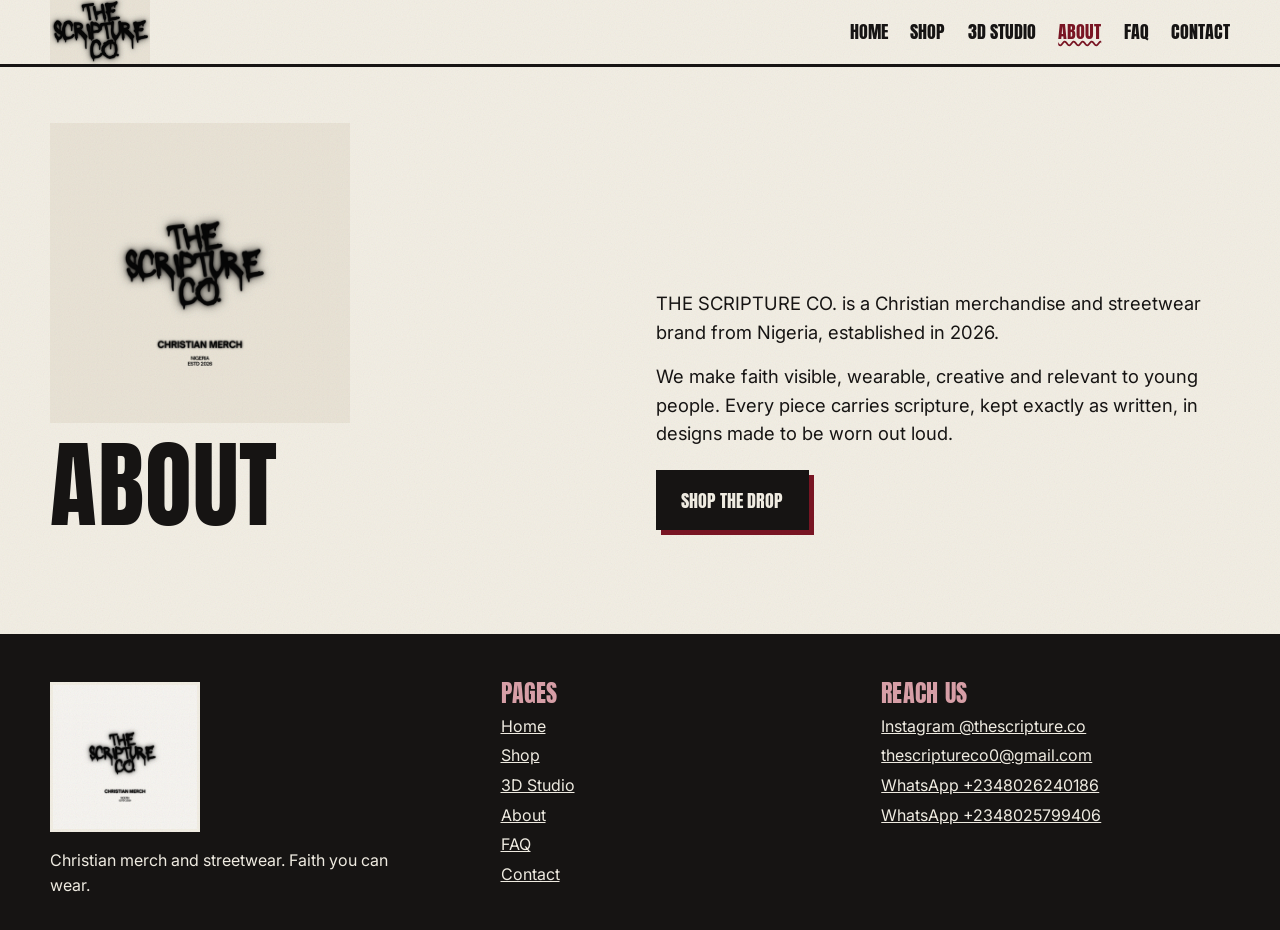
<file: about.html>
<!DOCTYPE html>
<html lang="en"><head><meta charset="utf-8"><meta name="viewport" content="width=device-width,initial-scale=1"><title>About — THE SCRIPTURE CO.</title>
<meta name="description" content="THE SCRIPTURE CO. Christian streetwear and faith-inspired merch from Nigeria.">
<link rel="icon" href="assets/logo/the-scripture-co-logo.png"><link rel="preconnect" href="https://fonts.googleapis.com"><link rel="preconnect" href="https://fonts.gstatic.com" crossorigin>
<link href="https://fonts.googleapis.com/css2?family=Anton&family=Inter:wght@400;800&family=Permanent+Marker&display=swap" rel="stylesheet"><link rel="stylesheet" href="style.css"></head>
<body data-page="about.html"><a class="skip" href="#main">Skip to content</a><header id="site-header"></header>
<main id="main"><section><div class="wrap two"><div><img class="hero-logo" src="assets/logo/the-scripture-co-logo.png" alt="THE SCRIPTURE CO. official logo" style="width:min(300px,80%)"><h1 style="font-size:clamp(3rem,12vw,6rem)">About</h1></div><div style="align-self:end;font-size:1.15rem"><p>THE SCRIPTURE CO. is a Christian merchandise and streetwear brand from Nigeria, established in 2026.</p><p style="margin-top:1rem">We make faith visible, wearable, creative and relevant to young people. Every piece carries scripture, kept exactly as written, in designs made to be worn out loud.</p><div class="row"><a class="btn" href="shop.html">Shop the drop</a></div></div></div></section></main><footer id="site-footer"></footer><script defer src="script.js"></script></body></html>
</file>
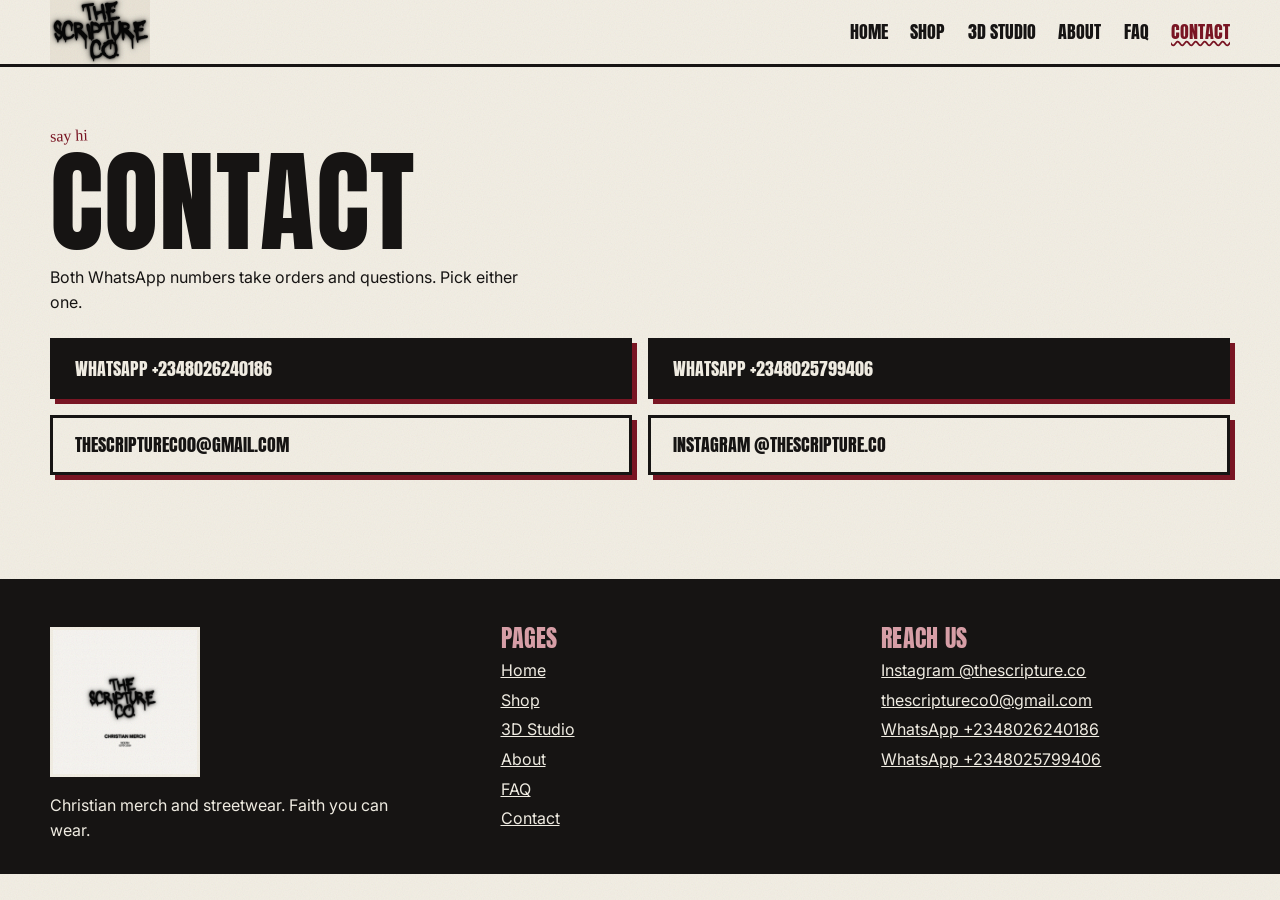
<file: contact.html>
<!DOCTYPE html>
<html lang="en"><head><meta charset="utf-8"><meta name="viewport" content="width=device-width,initial-scale=1"><title>Contact — THE SCRIPTURE CO.</title>
<meta name="description" content="THE SCRIPTURE CO. Christian streetwear and faith-inspired merch from Nigeria.">
<link rel="icon" href="assets/logo/the-scripture-co-logo.png"><link rel="preconnect" href="https://fonts.googleapis.com"><link rel="preconnect" href="https://fonts.gstatic.com" crossorigin>
<link href="https://fonts.googleapis.com/css2?family=Anton&family=Inter:wght@400;800&family=Permanent+Marker&display=swap" rel="stylesheet"><link rel="stylesheet" href="style.css"></head>
<body data-page="contact.html"><a class="skip" href="#main">Skip to content</a><header id="site-header"></header>
<main id="main"><section><div class="wrap"><span class="hand">say hi</span><h1 style="font-size:clamp(3rem,13vw,7rem)">Contact</h1><p style="max-width:50ch;margin-top:.6rem">Both WhatsApp numbers take orders and questions. Pick either one.</p><div class="cbtn" data-slot="contact"></div></div></section></main><footer id="site-footer"></footer><script defer src="script.js"></script></body></html>
</file>
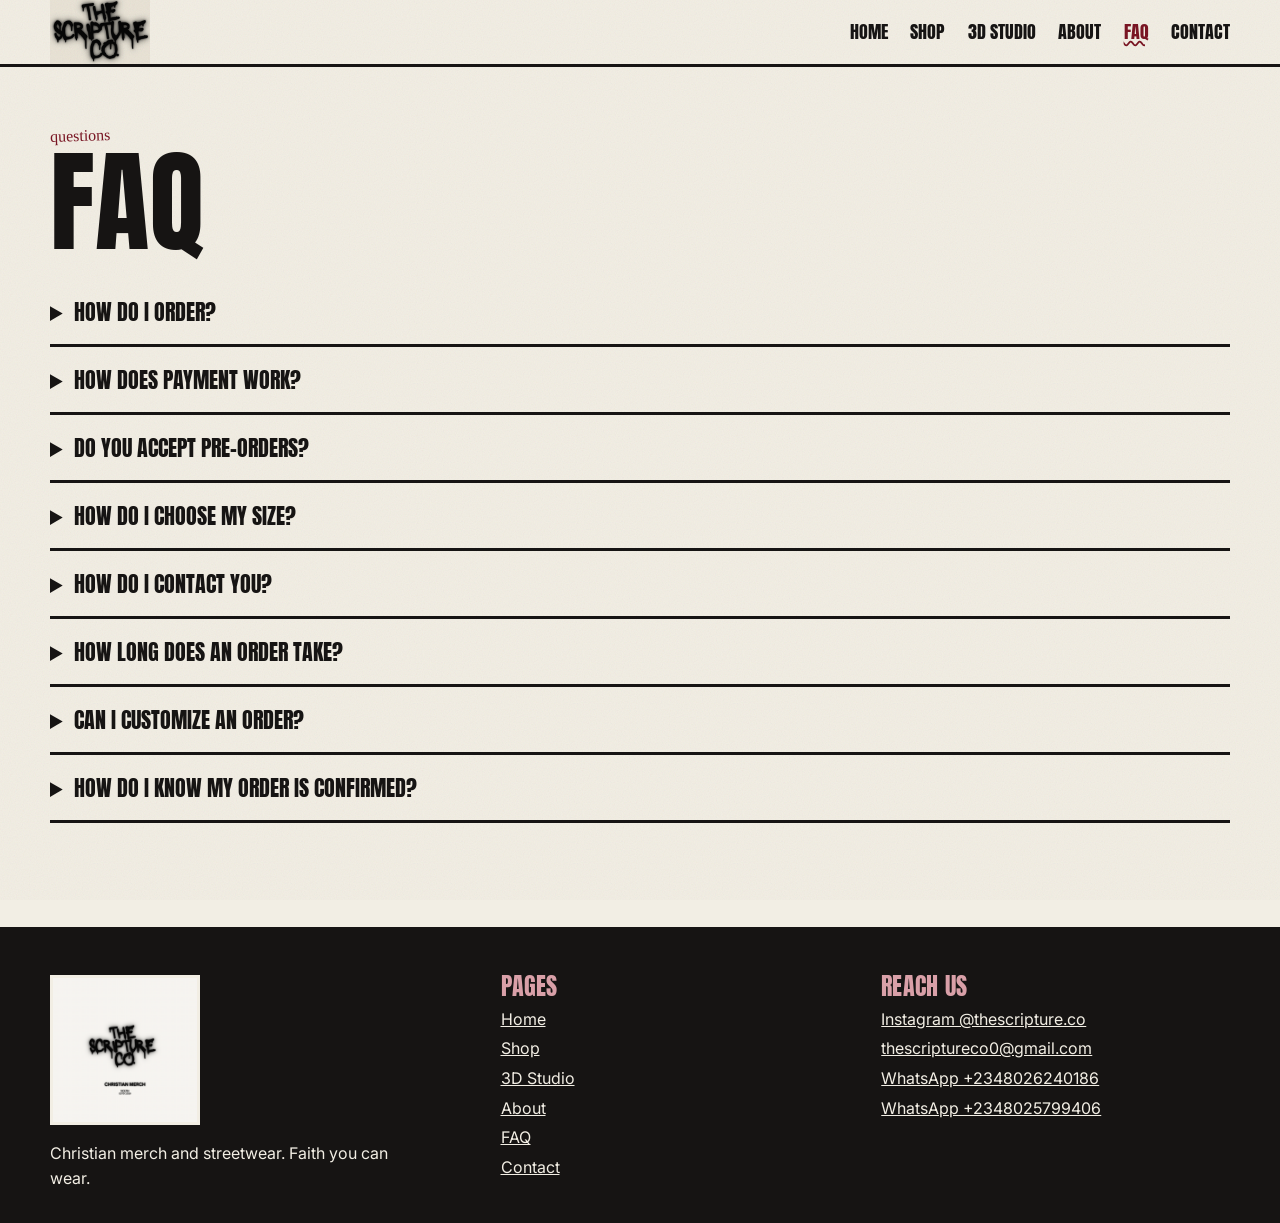
<file: faq.html>
<!DOCTYPE html>
<html lang="en"><head><meta charset="utf-8"><meta name="viewport" content="width=device-width,initial-scale=1"><title>FAQ — THE SCRIPTURE CO.</title>
<meta name="description" content="THE SCRIPTURE CO. Christian streetwear and faith-inspired merch from Nigeria.">
<link rel="icon" href="assets/logo/the-scripture-co-logo.png"><link rel="preconnect" href="https://fonts.googleapis.com"><link rel="preconnect" href="https://fonts.gstatic.com" crossorigin>
<link href="https://fonts.googleapis.com/css2?family=Anton&family=Inter:wght@400;800&family=Permanent+Marker&display=swap" rel="stylesheet"><link rel="stylesheet" href="style.css"></head>
<body data-page="faq.html"><a class="skip" href="#main">Skip to content</a><header id="site-header"></header>
<main id="main"><section><div class="wrap"><span class="hand">questions</span><h1 style="font-size:clamp(3rem,13vw,7rem)">FAQ</h1><div style="margin-top:1.5rem" data-slot="faq"></div></div></section></main><footer id="site-footer"></footer><script defer src="script.js"></script></body></html>
</file>
<file: style.css>
/* THE SCRIPTURE CO. — styles. Colours live in :root so they are easy to change. */
:root{--ink:#161413;--cream:#f2eee4;--paper:#e8e2d3;--char:#262422;--gray:#8a847a;--red:#7a1523;--f-d:Anton,Impact,"Arial Narrow Bold",sans-serif;--f-h:"Permanent Marker","Comic Sans MS",cursive;--f-b:Inter,system-ui,-apple-system,Segoe UI,Roboto,sans-serif}
*{box-sizing:border-box;margin:0}html{scroll-behavior:smooth}
body{background:var(--cream);color:var(--ink);font:400 1rem/1.55 var(--f-b);overflow-x:hidden;max-width:100vw}
body::after{content:"";position:fixed;inset:0;pointer-events:none;z-index:99;opacity:.09;mix-blend-mode:multiply;background:url("data:image/svg+xml;utf8,<svg xmlns='http://www.w3.org/2000/svg' width='160' height='160'><filter id='n'><feTurbulence type='fractalNoise' baseFrequency='.85' numOctaves='2'/></filter><rect width='160' height='160' filter='url(%23n)'/></svg>")}
img,svg{max-width:100%;display:block}a{color:inherit}
:focus-visible{outline:3px solid var(--red);outline-offset:3px}
.skip{position:absolute;left:-999px;background:#fff;padding:.5rem;z-index:100}.skip:focus{left:0}
h1,h2,h3{font-family:var(--f-d);font-weight:400;text-transform:uppercase;line-height:.95;letter-spacing:.01em}
h1{font-size:clamp(3.2rem,15vw,9rem)}h2{font-size:clamp(2.3rem,9vw,5rem)}h3{font-size:1.5rem}
.hand{font-family:var(--f-h);color:var(--red);transform:rotate(-2deg);display:inline-block}
.wrap{width:min(1180px,100% - 2rem);margin-inline:auto}section{padding:3.5rem 0}
.dark{background:var(--char);color:var(--cream)}.dark .hand{color:#d9a0a8}
/* header */
header{position:sticky;top:0;z-index:50;background:var(--cream);border-bottom:3px solid var(--ink)}
.bar{display:flex;align-items:center;justify-content:space-between;min-height:64px}
.logo-crop{display:block;width:100px;height:64px;overflow:hidden;position:relative}
.logo-crop img{position:absolute;width:205px;max-width:none;left:-48px;top:-66px;mix-blend-mode:multiply}
nav ul{list-style:none;padding:0;display:flex;gap:1.4rem}nav a{font-family:var(--f-d);text-transform:uppercase;text-decoration:none;font-size:1.1rem}nav a[aria-current],nav a:hover{color:var(--red);text-decoration:underline wavy}
.menu{display:none;font:1rem var(--f-d);background:var(--ink);color:var(--cream);border:0;padding:.6rem 1rem}
@media(max-width:760px){.menu{display:block}nav ul{display:none;position:absolute;left:0;right:0;top:100%;background:var(--cream);flex-direction:column;padding:1rem;border-bottom:3px solid var(--ink)}nav ul.open{display:flex}}
/* buttons */
.btn{display:inline-block;font:1.1rem var(--f-d);text-transform:uppercase;text-decoration:none;padding:.85rem 1.4rem;background:var(--ink);color:var(--cream);border:3px solid var(--ink);box-shadow:5px 5px 0 var(--red);cursor:pointer;transition:transform .15s,box-shadow .15s}
.btn:hover{transform:translate(3px,3px);box-shadow:2px 2px 0 var(--red)}.btn.alt{background:var(--cream);color:var(--ink)}.dark .btn.alt{border-color:var(--cream)}
.row{display:flex;flex-wrap:wrap;gap:1rem;margin-top:1.4rem}
/* hero */
.hero{display:grid;gap:2rem;padding:2.5rem 0;align-items:center}
@media(min-width:900px){.hero{grid-template-columns:1.1fr .9fr}}
.hero h1 span{display:block}.hero h1 .o{color:transparent;-webkit-text-stroke:2px var(--ink)}
.hero-logo{width:min(260px,70%);mix-blend-mode:multiply;margin-bottom:1rem}
.stack{position:relative;min-height:380px}.stack .mock{position:absolute;width:62%;box-shadow:6px 6px 0 var(--ink)}.stack .mock:first-child{left:0;top:0;transform:rotate(-3deg)}.stack .mock:last-child{right:0;bottom:0;transform:rotate(3deg)}
.strip{background:var(--ink);color:var(--cream);overflow:hidden;white-space:nowrap;padding:.7rem 0;font:1.4rem var(--f-d);text-transform:uppercase;transform:rotate(-1deg);margin:1rem -1rem}
.strip div{display:inline-block;animation:slide 25s linear infinite}@keyframes slide{to{transform:translateX(-50%)}}
/* mockups */
.mock{position:relative;background:radial-gradient(circle at 50% 40%,#fbf9f3,var(--paper));border:3px solid var(--ink);aspect-ratio:1/1.05;display:grid;place-items:center;overflow:hidden}
.mock svg{width:88%;height:auto;max-height:94%;transition:transform .4s}a:hover .mock svg,.card:hover .mock svg{transform:scale(1.05) rotate(-1deg)}
.tag{position:absolute;left:.5rem;bottom:.5rem;font:.7rem var(--f-b);font-weight:800;text-transform:uppercase;background:var(--ink);color:var(--cream);padding:.2rem .5rem;letter-spacing:.06em}
/* grid + cards */
.grid{display:grid;gap:1.6rem;margin-top:2rem}@media(min-width:640px){.grid{grid-template-columns:1fr 1fr}}
@media(min-width:960px){.grid{grid-template-columns:repeat(6,1fr)}.grid .card{grid-column:span 2}.grid .card:nth-child(1),.grid .card:nth-child(4){grid-column:span 3}.grid .card:nth-child(2){margin-top:3rem}}
.card{display:flex;flex-direction:column;gap:.6rem}.card h3 a{text-decoration:none}.price{font-weight:800;color:var(--red);letter-spacing:.04em}.card p{max-width:46ch}
/* product page */
.pdp{display:grid;gap:2rem}@media(min-width:900px){.pdp{grid-template-columns:1.1fr .9fr}}
.tabs{display:flex;gap:.5rem;flex-wrap:wrap;margin-top:.8rem}.tabs button{font:1rem var(--f-d);text-transform:uppercase;padding:.5rem 1rem;border:3px solid var(--ink);background:var(--cream);cursor:pointer}.tabs button[aria-pressed=true]{background:var(--ink);color:var(--cream)}
form{display:grid;gap:1rem;margin-top:1.2rem}label{display:grid;gap:.3rem;font-weight:800;font-size:.85rem;text-transform:uppercase;letter-spacing:.05em}
input,select,textarea{font:1rem var(--f-b);padding:.75rem;border:3px solid var(--ink);background:#fbf9f3;width:100%;border-radius:0}
.sizes{display:flex;flex-wrap:wrap;gap:.5rem}.sizes label{display:block}.sizes input{position:absolute;opacity:0;width:1px}.sizes span{display:block;padding:.55rem .9rem;border:3px solid var(--ink);font:1rem var(--f-d);cursor:pointer;background:#fbf9f3}.sizes input:checked+span{background:var(--ink);color:var(--cream)}.sizes input:focus-visible+span{outline:3px solid var(--red)}
.notice{border:3px dashed var(--ink);padding:1rem;background:var(--paper);margin-top:1rem}.ok{border:3px solid var(--ink);padding:1.2rem;background:#fbf9f3;box-shadow:6px 6px 0 var(--red);margin-top:1rem}.ok pre{white-space:pre-wrap;font:.9rem/1.4 var(--f-b);background:var(--paper);padding:.8rem;margin:.8rem 0}
/* 3D */
.viewer{position:relative;aspect-ratio:1/1.1;max-height:78vh;width:100%;border:3px solid var(--ink);background:radial-gradient(circle at 50% 35%,#4a4642,#161413);overflow:hidden}.viewer canvas{display:block;width:100%!important;height:100%!important;touch-action:none;cursor:grab}.viewer .mock{height:100%;aspect-ratio:auto;border:0}
.ctl{display:flex;flex-wrap:wrap;gap:.5rem;margin:.8rem 0}.ctl button{font:1rem var(--f-d);text-transform:uppercase;padding:.55rem 1rem;border:3px solid var(--ink);background:var(--cream);cursor:pointer}.ctl button:hover{background:var(--ink);color:var(--cream)}
code{background:var(--paper);padding:.1rem .4rem;font-size:.9em;word-break:break-all}.note{font-size:.9rem;color:var(--gray)}
/* misc */
.two{display:grid;gap:2rem}@media(min-width:800px){.two{grid-template-columns:1fr 1fr}}
.steps{display:grid;gap:1rem;margin-top:1.5rem}@media(min-width:800px){.steps{grid-template-columns:repeat(4,1fr)}}.steps div{border:3px solid var(--cream);padding:1rem}
.art{background:var(--cream);border:3px solid var(--ink);padding:1.5rem;transform:rotate(1.5deg);box-shadow:8px 8px 0 var(--red)}.art img{max-height:420px;margin:auto}
details{border-bottom:3px solid var(--ink);padding:1rem 0}summary{font:1.4rem var(--f-d);text-transform:uppercase;cursor:pointer}details p{margin-top:.6rem;max-width:62ch}
.cbtn{display:grid;gap:1rem;margin-top:1.5rem}@media(min-width:700px){.cbtn{grid-template-columns:1fr 1fr}}
footer{background:var(--ink);color:var(--cream);padding:3rem 0 2rem;margin-top:3rem}footer .wrap{display:grid;gap:2rem}@media(min-width:800px){footer .wrap{grid-template-columns:1.2fr 1fr 1fr}}
footer .sticker{background:var(--cream);width:150px;padding:0;border:3px solid var(--cream)}footer a{display:block;padding:.15rem 0}footer h3{margin-bottom:.4rem;color:#d9a0a8}
.rv{opacity:0;transform:translateY(24px);transition:.7s}.rv.in{opacity:1;transform:none}
@media(prefers-reduced-motion:reduce){*{animation:none!important;transition:none!important}.rv{opacity:1;transform:none}}
.sizechart{margin-top:1.2rem;padding:1rem 1.2rem;background:var(--ink);color:var(--cream);border:3px solid var(--ink);box-shadow:6px 6px 0 var(--red);transform:rotate(-.6deg)}.sizechart h3{font-size:1.8rem}.sizechart h3::after{content:"";display:block;width:90px;height:5px;background:var(--red);margin-top:.4rem;transform:skewX(-20deg)}
table{border-collapse:collapse;width:100%}th,td{border:2px solid var(--cream);padding:.4rem .7rem;text-align:left}
</file>
